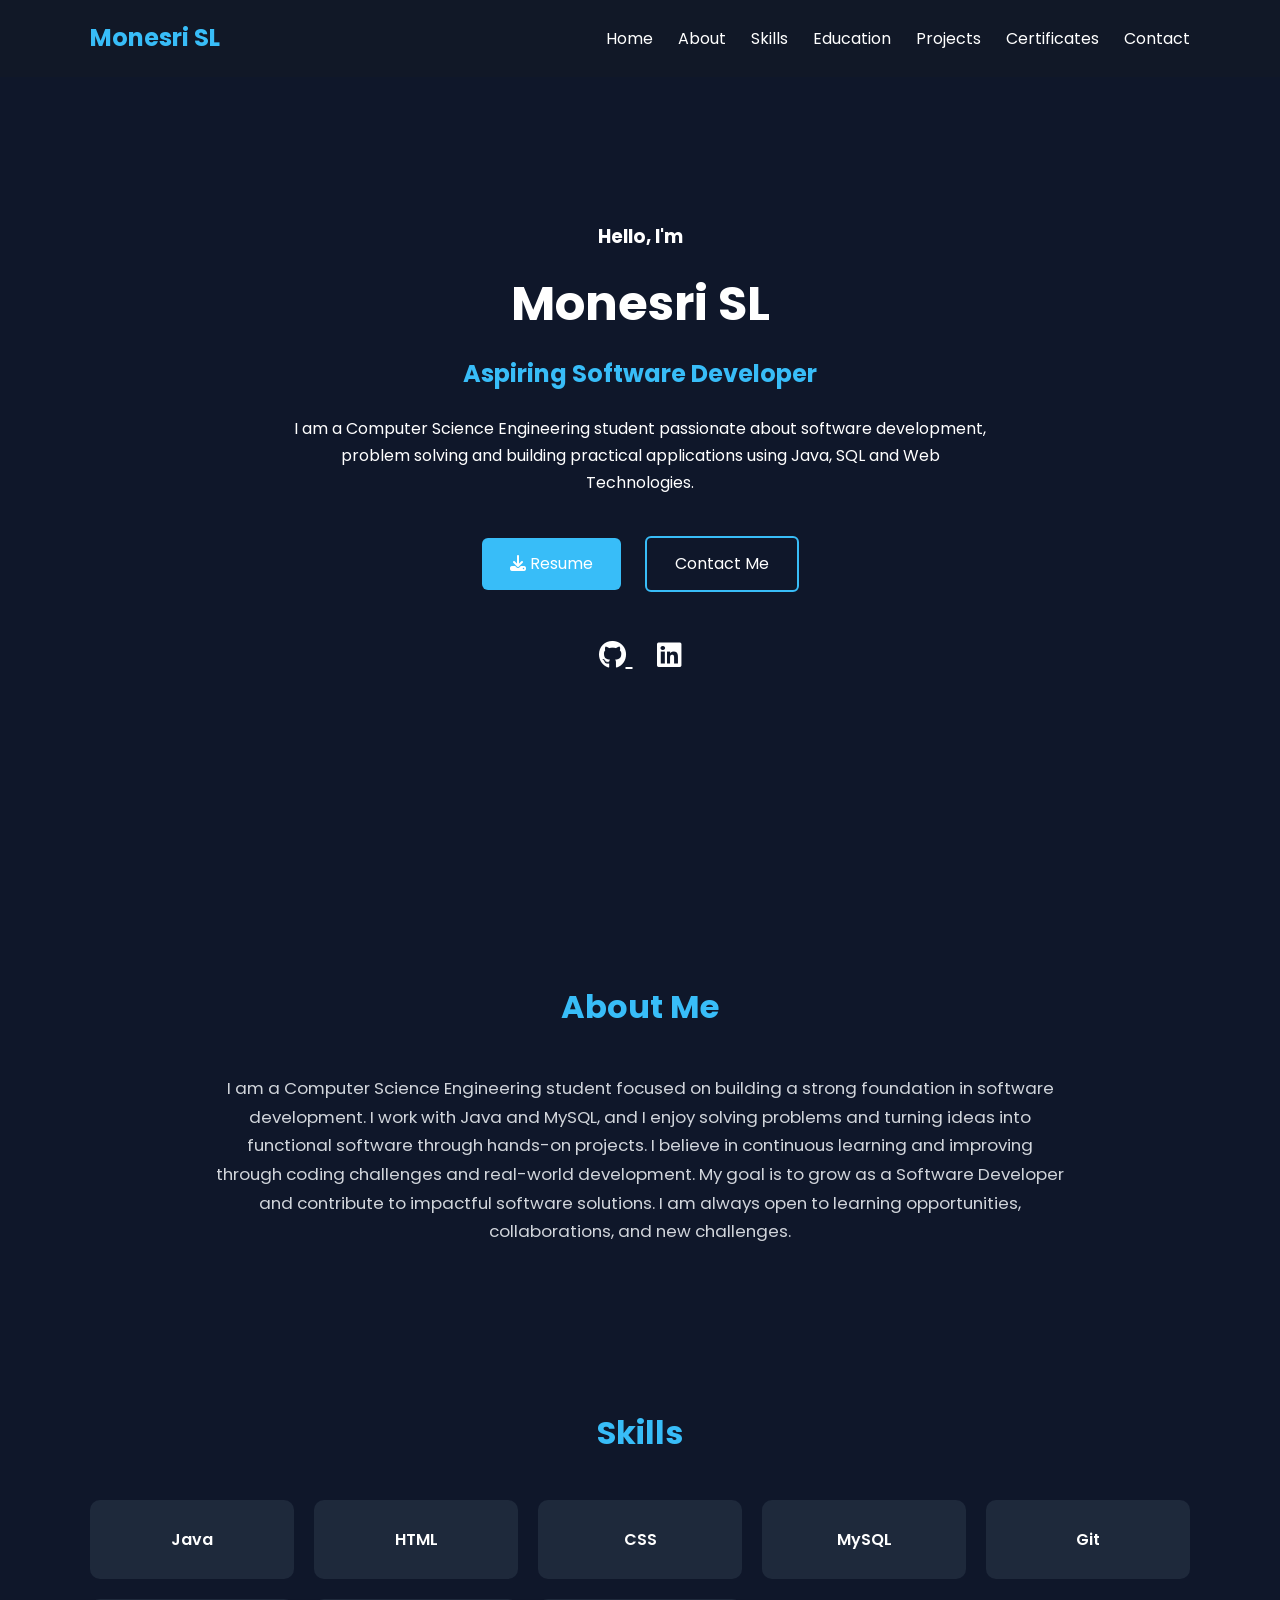
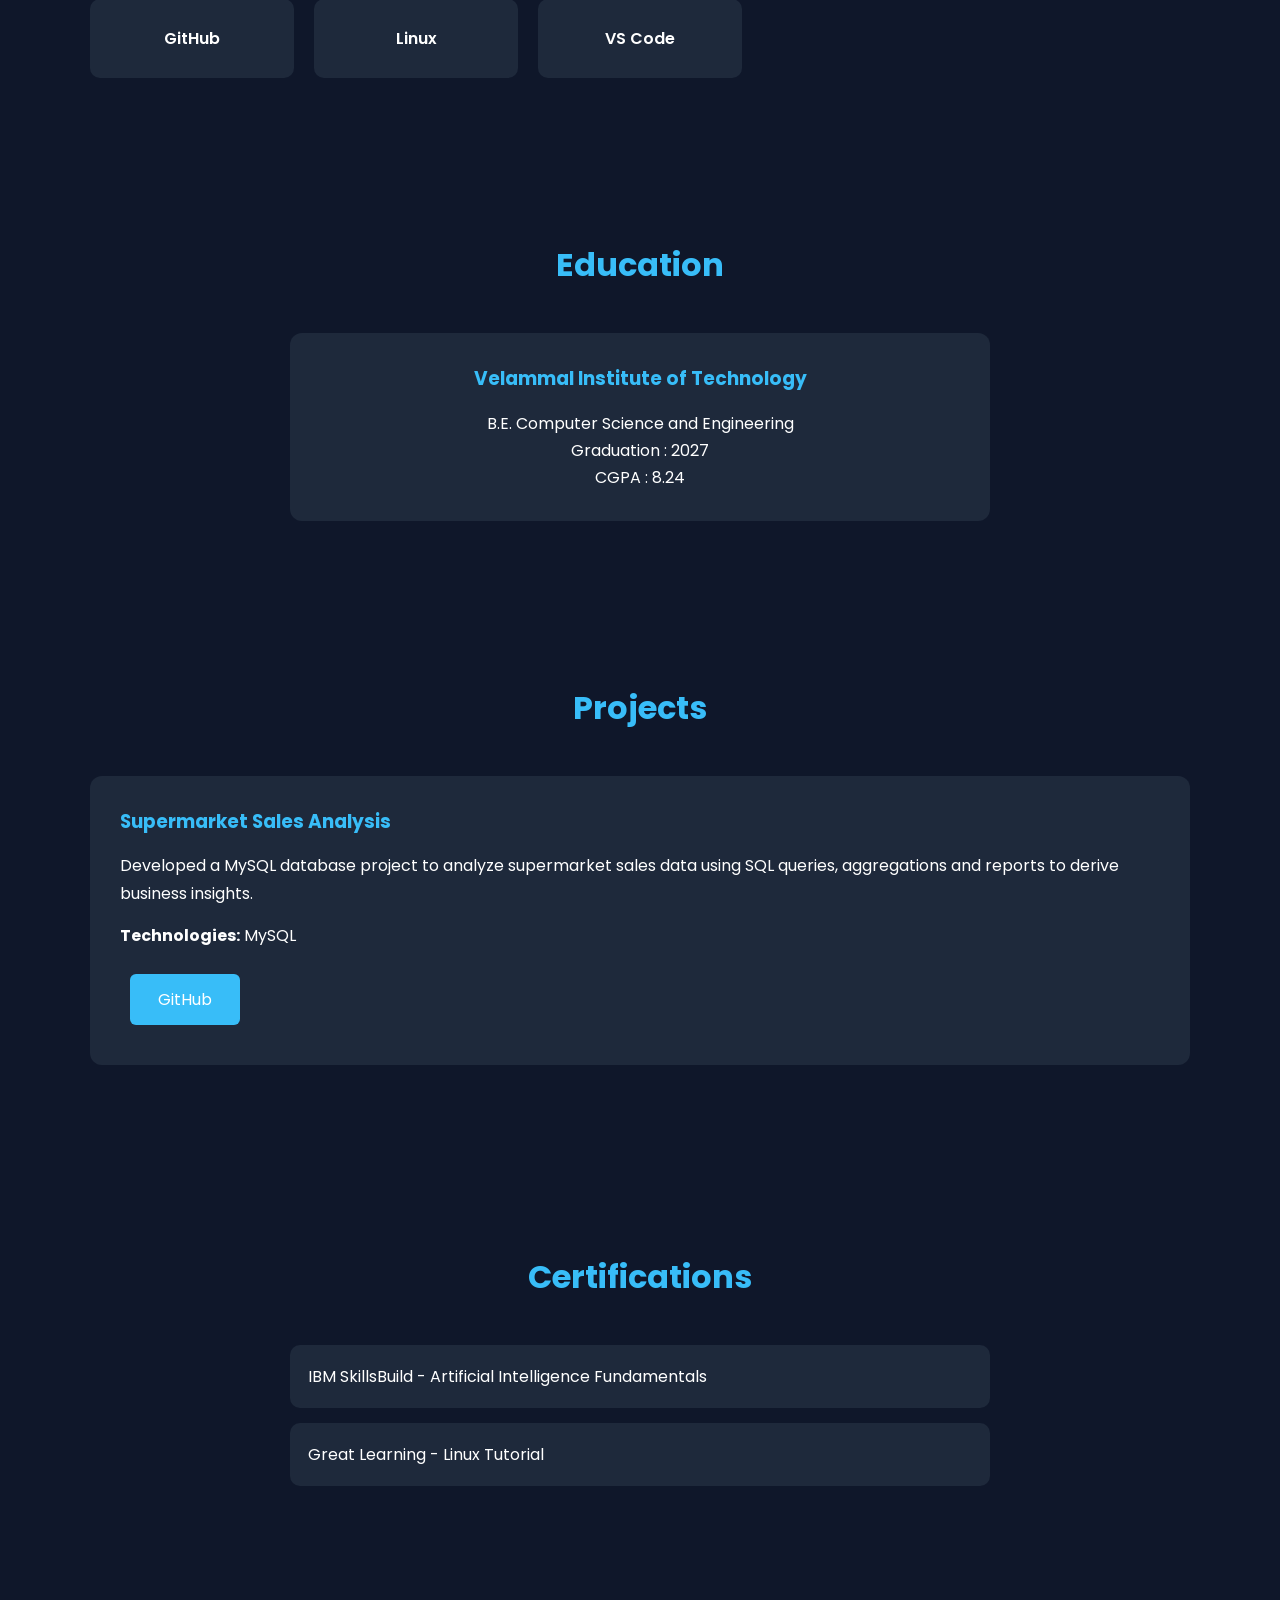
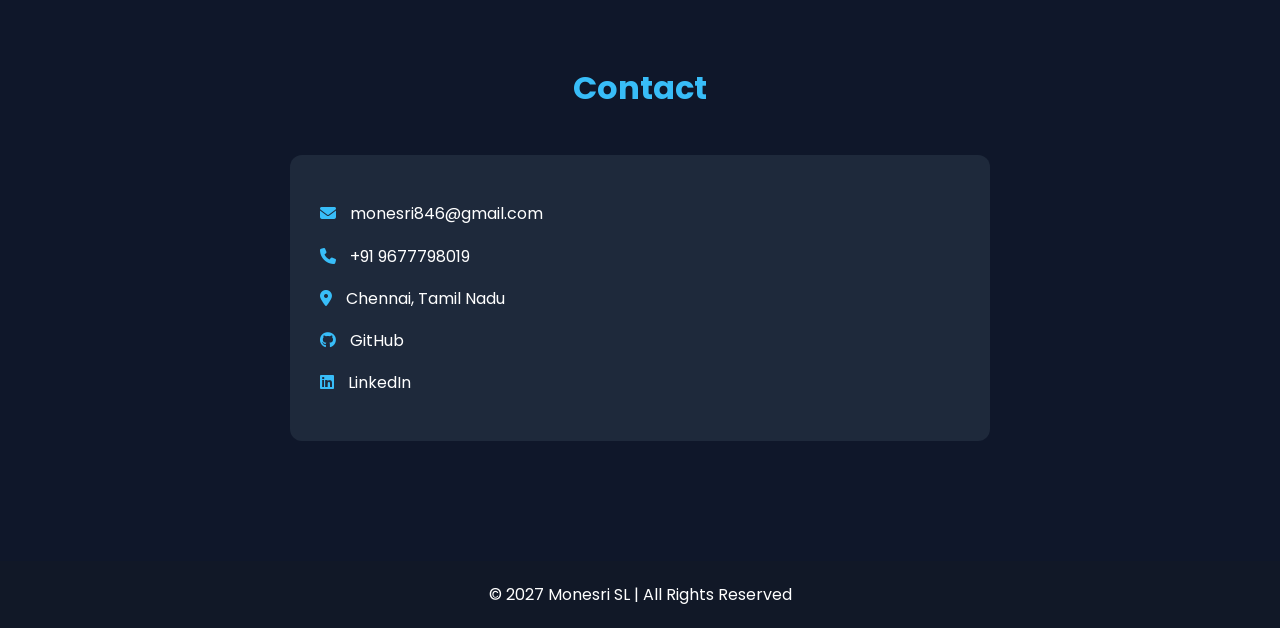
<file: index.html>
<!DOCTYPE html>
<html lang="en">
<head>
    <meta charset="UTF-8">
    <meta name="viewport" content="width=device-width, initial-scale=1.0">
    <title>Monesri SL | Software Developer</title>

    <link rel="stylesheet" href="style.css">

    <!-- Google Font -->
    <link href="https://fonts.googleapis.com/css2?family=Poppins:wght@300;400;500;600;700&display=swap" rel="stylesheet">

    <!-- Font Awesome -->
    <link rel="stylesheet"
    href="https://cdnjs.cloudflare.com/ajax/libs/font-awesome/6.6.0/css/all.min.css">

</head>

<body>

<!-- ================= NAVBAR ================= -->

<header>

<nav class="navbar">

<div class="logo">

Monesri SL

</div>

<ul class="nav-links">

<li><a href="#home">Home</a></li>

<li><a href="#about">About</a></li>

<li><a href="#skills">Skills</a></li>

<li><a href="#education">Education</a></li>

<li><a href="#projects">Projects</a></li>

<li><a href="#certifications">Certificates</a></li>

<li><a href="#contact">Contact</a></li>

</ul>

</nav>

</header>

<!-- ================= HERO ================= -->

<section id="home" class="hero">

<div class="hero-content">

<h3>Hello, I'm</h3>

<h1>Monesri SL</h1>

<h2>Aspiring Software Developer</h2>

<p>

I am a Computer Science Engineering student passionate about software development,

problem solving and building practical applications using Java, SQL and Web Technologies.

</p>

<div class="hero-buttons">

<a href="mone Resume.pdf" class="btn" download>

<i class="fa-solid fa-download"></i>

Resume

</a>

<a href="#contact" class="btn btn2">

Contact Me

</a>

</div>

<div class="social-icons">

<a href="https://github.com/monesri-sl" target="_blank">

<i class="fab fa-github"></i>

</a>

<a href="https://www.linkedin.com/in/monesri-sl" target="_blank">

<i class="fab fa-linkedin"></i>

</a>

</div>

</div>

</section>

<!-- ================= ABOUT ================= -->

<section id="about">

<div class="container">

<h2 class="section-title">

About Me

</h2>

<p class="about-text">

I am a Computer Science Engineering student focused on building a strong foundation in software development.

I work with Java and MySQL, and I enjoy solving problems and turning ideas into functional software through hands-on projects.

I believe in continuous learning and improving through coding challenges and real-world development.

My goal is to grow as a Software Developer and contribute to impactful software solutions.

I am always open to learning opportunities, collaborations, and new challenges.

</p>

</div>

</section>

<!-- ================= SKILLS ================= -->

<section id="skills">

<div class="container">

<h2 class="section-title">

Skills

</h2>

<div class="skills-grid">

<div class="skill-card">Java</div>

<div class="skill-card">HTML</div>

<div class="skill-card">CSS</div>

<div class="skill-card">MySQL</div>

<div class="skill-card">Git</div>

<div class="skill-card">GitHub</div>

<div class="skill-card">Linux</div>

<div class="skill-card">VS Code</div>

</div>

</div>

</section>

<!-- ================= EDUCATION ================= -->

<section id="education">

<div class="container">

<h2 class="section-title">

Education

</h2>

<div class="education-card">

<h3>

Velammal Institute of Technology

</h3>

<p>

B.E. Computer Science and Engineering

</p>

<p>

Graduation : 2027

</p>

<p>

CGPA : 8.24

</p>

</div>

</div>

</section>

<!-- ================= PROJECTS ================= -->

<section id="projects">

<div class="container">

<h2 class="section-title">

Projects

</h2>

<div class="project-card">

<h3>

Supermarket Sales Analysis

</h3>

<p>

Developed a MySQL database project to analyze supermarket sales data using SQL queries,

aggregations and reports to derive business insights.

</p>

<p>

<b>Technologies:</b>

MySQL

</p>

<a href="https://github.com/monesri-dev/Supermarket-Sales-Analysis"

target="_blank"

class="btn">

GitHub

</a>

</div>

</div>

</section>

<!-- ================= CERTIFICATIONS ================= -->

<section id="certifications">

<div class="container">

<h2 class="section-title">

Certifications

</h2>

<ul class="certificate-list">

<li>IBM SkillsBuild - Artificial Intelligence Fundamentals</li>

<li>Great Learning - Linux Tutorial</li>

</ul>

</div>

</section>

<!-- ================= CONTACT ================= -->

<section id="contact">

<div class="container">

<h2 class="section-title">

Contact

</h2>

<div class="contact-box">

<p>

<i class="fa-solid fa-envelope"></i>

monesri846@gmail.com

</p>

<p>

<i class="fa-solid fa-phone"></i>

+91 9677798019

</p>

<p>

<i class="fa-solid fa-location-dot"></i>

Chennai, Tamil Nadu

</p>

<p>

<i class="fab fa-github"></i>

<a href="https://github.com/monesri-sl"

target="_blank">

GitHub

</a>

</p>

<p>

<i class="fab fa-linkedin"></i>

<a href="https://www.linkedin.com/in/monesri-sl"

target="_blank">

LinkedIn

</a>

</p>

</div>

</div>

</section>

<!-- ================= FOOTER ================= -->

<footer>

<p>

© 2027 Monesri SL | All Rights Reserved

</p>

</footer>

<script src="script.js"></script>

</body>
</html>
</file>
<file: style.css>
@import url('https://fonts.googleapis.com/css2?family=Poppins:wght@300;400;500;600;700&display=swap');

*{
    margin:0;
    padding:0;
    box-sizing:border-box;
    scroll-behavior:smooth;
    font-family:'Poppins',sans-serif;
}

body{
    background:#0f172a;
    color:#fff;
    line-height:1.7;
}

.container{
    width:90%;
    max-width:1100px;
    margin:auto;
}

section{
    padding:80px 0;
}

.section-title{
    text-align:center;
    font-size:2rem;
    color:#38bdf8;
    margin-bottom:40px;
}

/* Navbar */

header{
    position:fixed;
    width:100%;
    top:0;
    background:#111827;
    z-index:1000;
}

.navbar{
    width:90%;
    max-width:1100px;
    margin:auto;
    display:flex;
    justify-content:space-between;
    align-items:center;
    padding:18px 0;
}

.logo{
    font-size:1.5rem;
    font-weight:700;
    color:#38bdf8;
}

.nav-links{
    display:flex;
    list-style:none;
}

.nav-links li{
    margin-left:25px;
}

.nav-links a{
    color:white;
    text-decoration:none;
    transition:.3s;
}

.nav-links a:hover{
    color:#38bdf8;
}

/* Hero */

.hero{
    min-height:100vh;
    display:flex;
    justify-content:center;
    align-items:center;
    text-align:center;
    padding:120px 20px;
}

.hero h1{
    font-size:3rem;
    margin:10px 0;
}

.hero h2{
    color:#38bdf8;
    margin-bottom:20px;
}

.hero p{
    max-width:700px;
    margin:auto;
    margin-bottom:30px;
}

/* Buttons */

.btn{
    display:inline-block;
    background:#38bdf8;
    color:#fff;
    padding:12px 28px;
    border-radius:6px;
    text-decoration:none;
    margin:10px;
    transition:.3s;
}

.btn:hover{
    background:#0ea5e9;
    transform:translateY(-3px);
}

.btn2{
    background:transparent;
    border:2px solid #38bdf8;
}

/* Social */

.social-icons{
    margin-top:30px;
}

.social-icons a{
    color:white;
    font-size:28px;
    margin:0 12px;
    transition:.3s;
}

.social-icons a:hover{
    color:#38bdf8;
}

.social-icons a:hover{
    color:#38bdf8;
}

/* About */

.about-text{
    text-align:center;
    max-width:850px;
    margin:auto;
    font-size:1.05rem;
    color:#d1d5db;
}

/* Skills */

.skills-grid{
    display:grid;
    grid-template-columns:repeat(auto-fit,minmax(180px,1fr));
    gap:20px;
    margin-top:30px;
}

.skill-card{
    background:#1e293b;
    padding:25px;
    text-align:center;
    border-radius:10px;
    font-weight:600;
    transition:0.3s;
    cursor:pointer;
    border:1px solid transparent;
}

.skill-card:hover{
    transform:translateY(-8px);
    border-color:#38bdf8;
    box-shadow:0 10px 20px rgba(56,189,248,0.2);
}

/* Education */

.education-card{
    background:#1e293b;
    padding:30px;
    border-radius:12px;
    text-align:center;
    max-width:700px;
    margin:auto;
    transition:.3s;
}

.education-card:hover{
    transform:translateY(-6px);
    box-shadow:0 10px 20px rgba(0,0,0,.3);
}

.education-card h3{
    color:#38bdf8;
    margin-bottom:15px;
}

/* Projects */

.project-card{
    background:#1e293b;
    padding:30px;
    border-radius:12px;
    margin-bottom:25px;
    transition:.3s;
}

.project-card:hover{
    transform:translateY(-6px);
    box-shadow:0 10px 20px rgba(0,0,0,.3);
}

.project-card h3{
    color:#38bdf8;
    margin-bottom:15px;
}

.project-card p{
    margin-bottom:15px;
}

/* Certifications */

.certificate-list{
    max-width:700px;
    margin:auto;
    list-style:none;
    padding:0;
}

.certificate-list li{
    background:#1e293b;
    margin:15px 0;
    padding:18px;
    border-radius:10px;
    transition:0.3s;
}

.certificate-list li:hover{
    transform:translateY(-5px);
    box-shadow:0 10px 20px rgba(0,0,0,.3);
}

/* Contact */

.contact-box{
    background:#1e293b;
    padding:30px;
    border-radius:12px;
    max-width:700px;
    margin:auto;
}

.contact-box p{
    margin:15px 0;
}

.contact-box i{
    color:#38bdf8;
    margin-right:10px;
}

.contact-box a{
    color:white;
    text-decoration:none;
}

.contact-box a:hover{
    color:#38bdf8;
}

/* Footer */

footer{
    background:#111827;
    text-align:center;
    padding:20px;
    margin-top:40px;
}

/* Responsive */

@media(max-width:768px){

    .navbar{
        flex-direction:column;
    }

    .nav-links{
        flex-wrap:wrap;
        justify-content:center;
        margin-top:15px;
    }

    .nav-links li{
        margin:8px 12px;
    }

    .hero h1{
        font-size:2.2rem;
    }

    .hero h2{
        font-size:1.3rem;
    }

    .btn{
        display:block;
        width:220px;
        margin:15px auto;
    }

}
.remove-btn{

    width:100%;

    margin-top:10px;

    padding:12px;

    border:none;

    border-radius:30px;

    background:#ef4444;

    color:#fff;

    cursor:pointer;

}

.remove-btn:hover{

    background:#dc2626;

}

.empty-message{

    text-align:center;

    padding:60px 20px;

}
</file>
